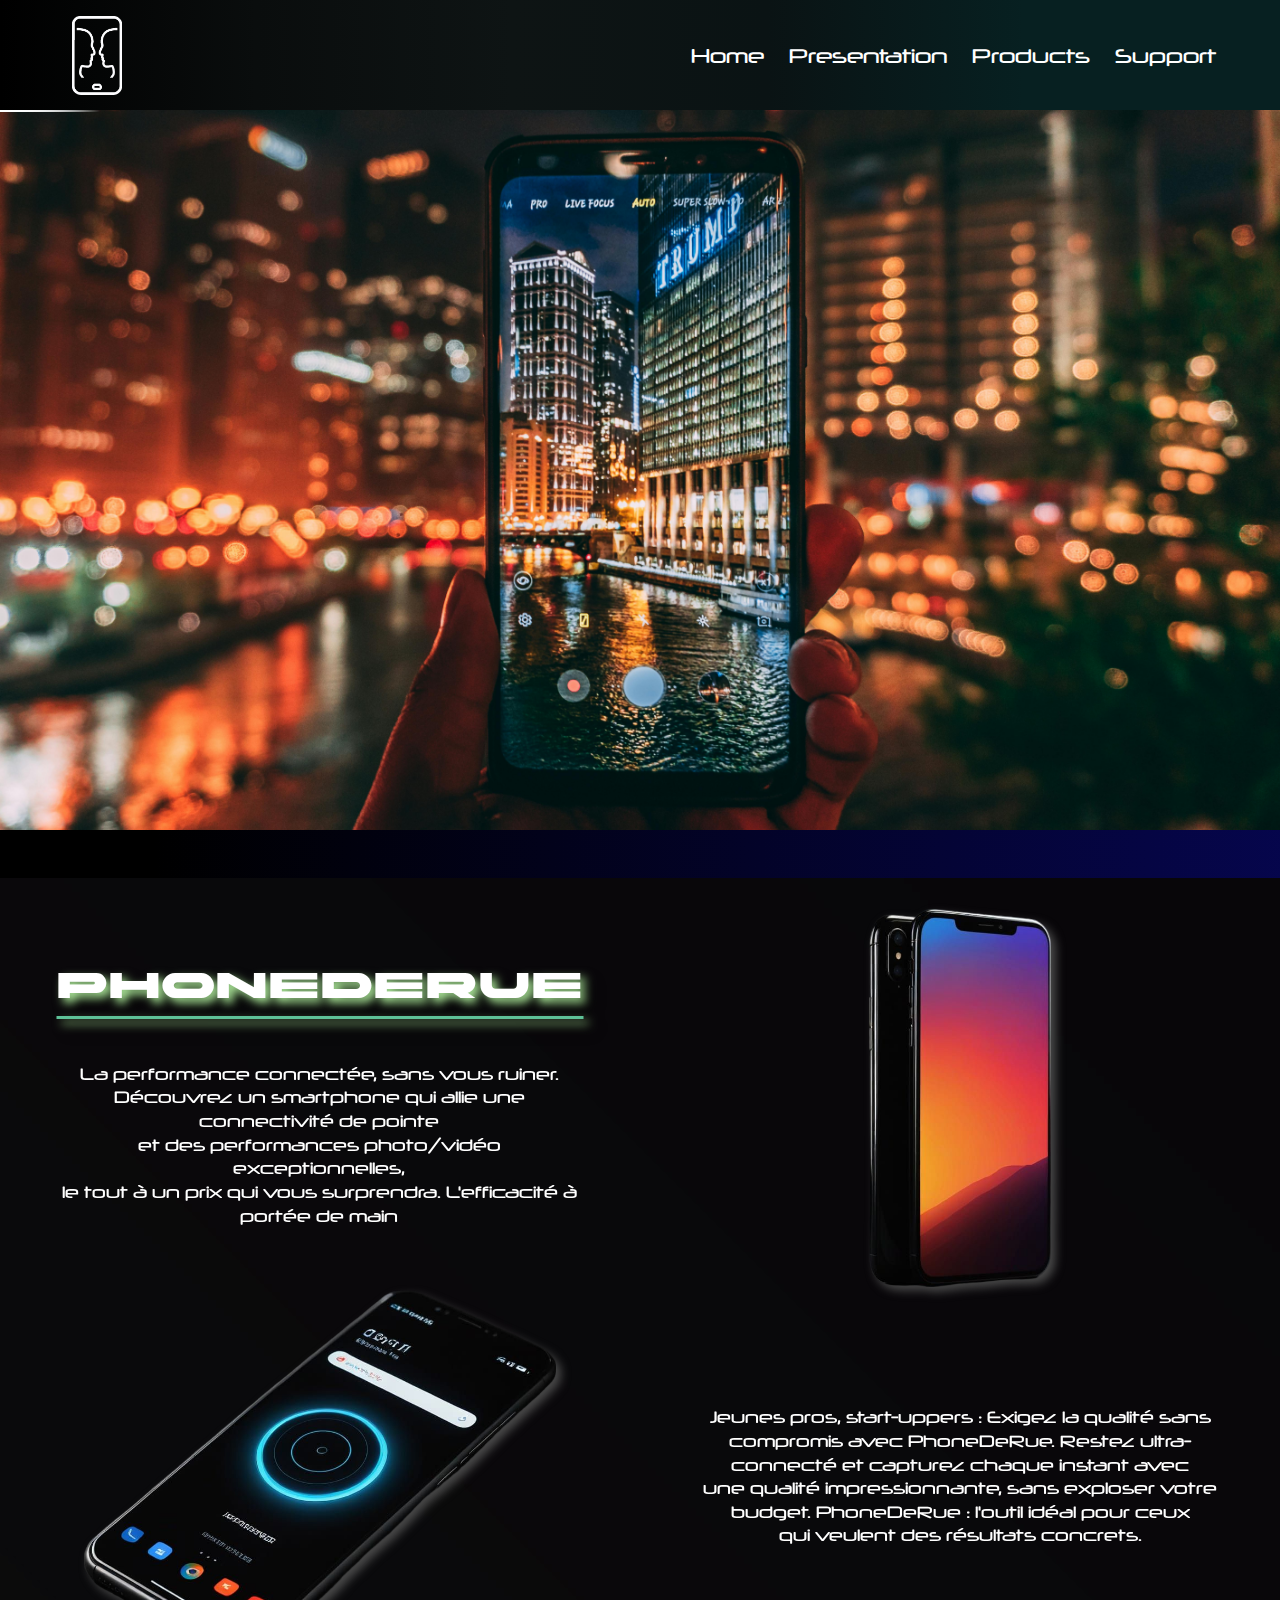
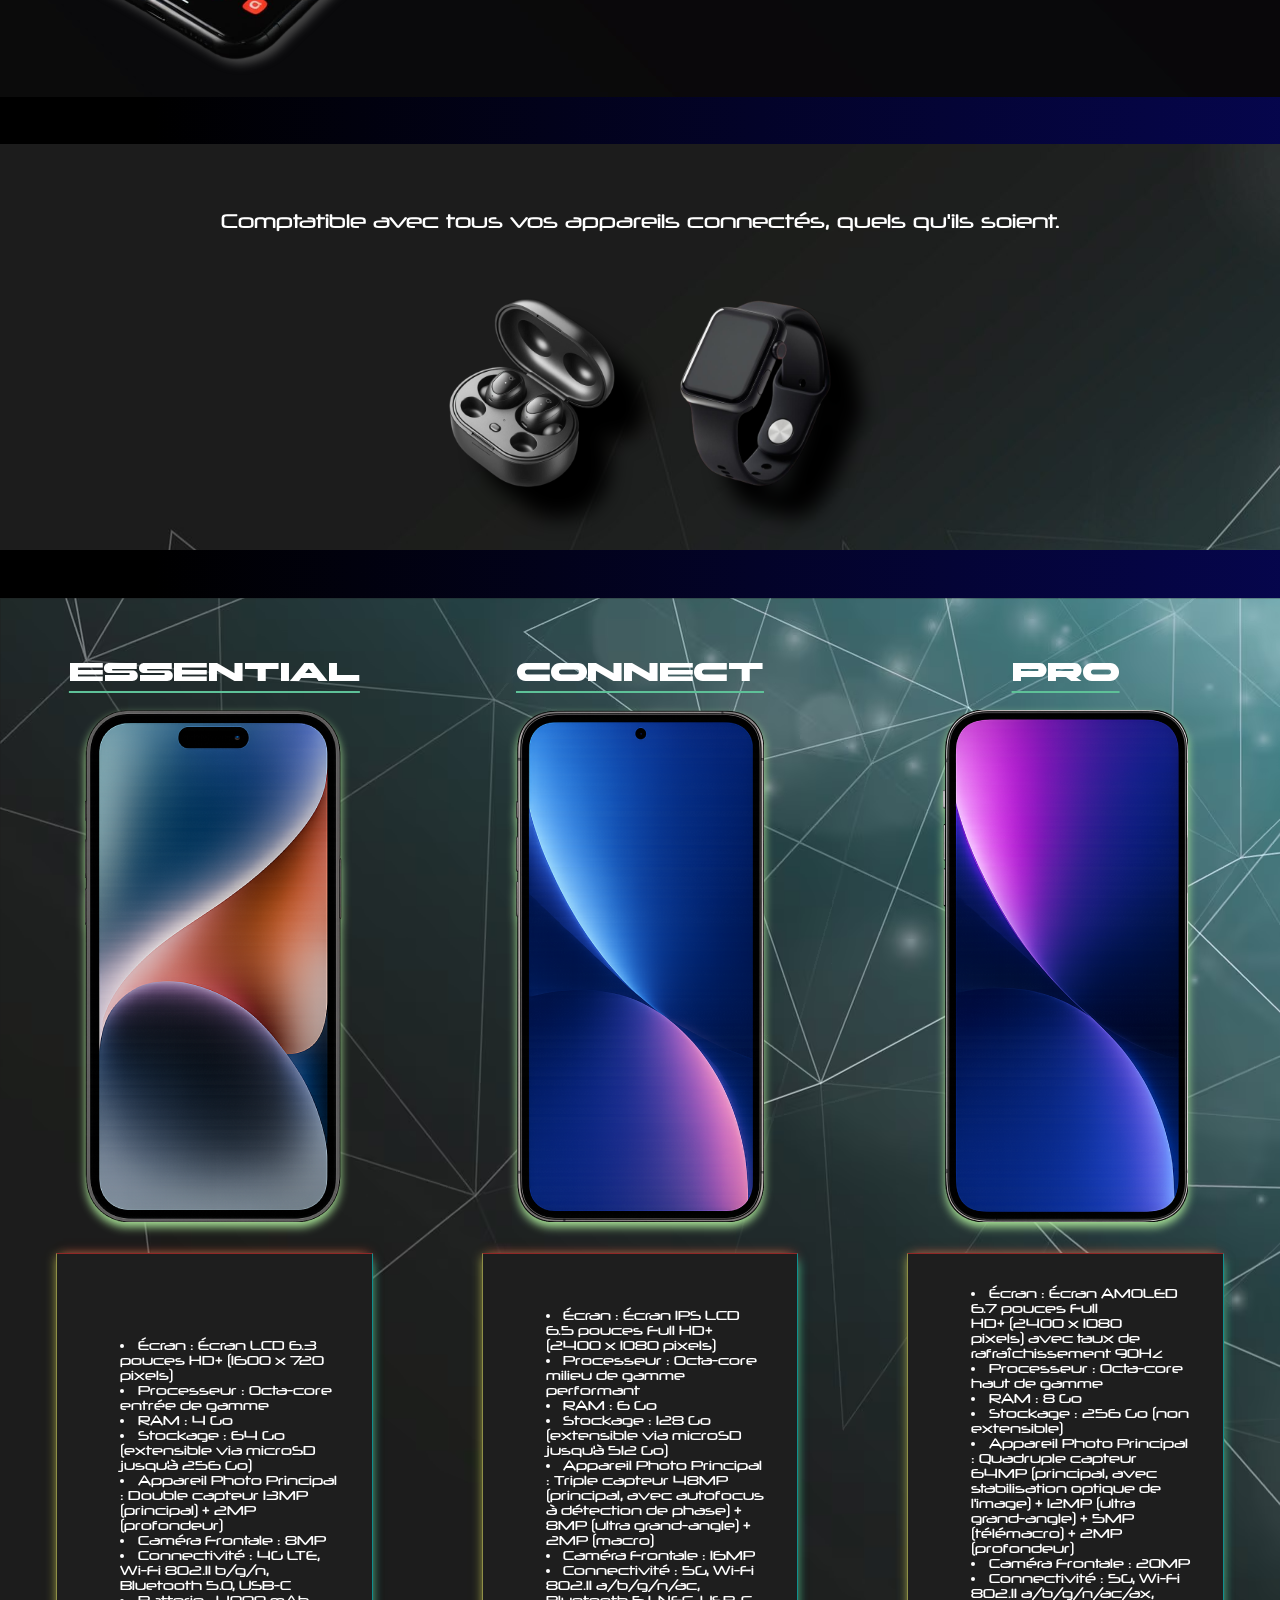
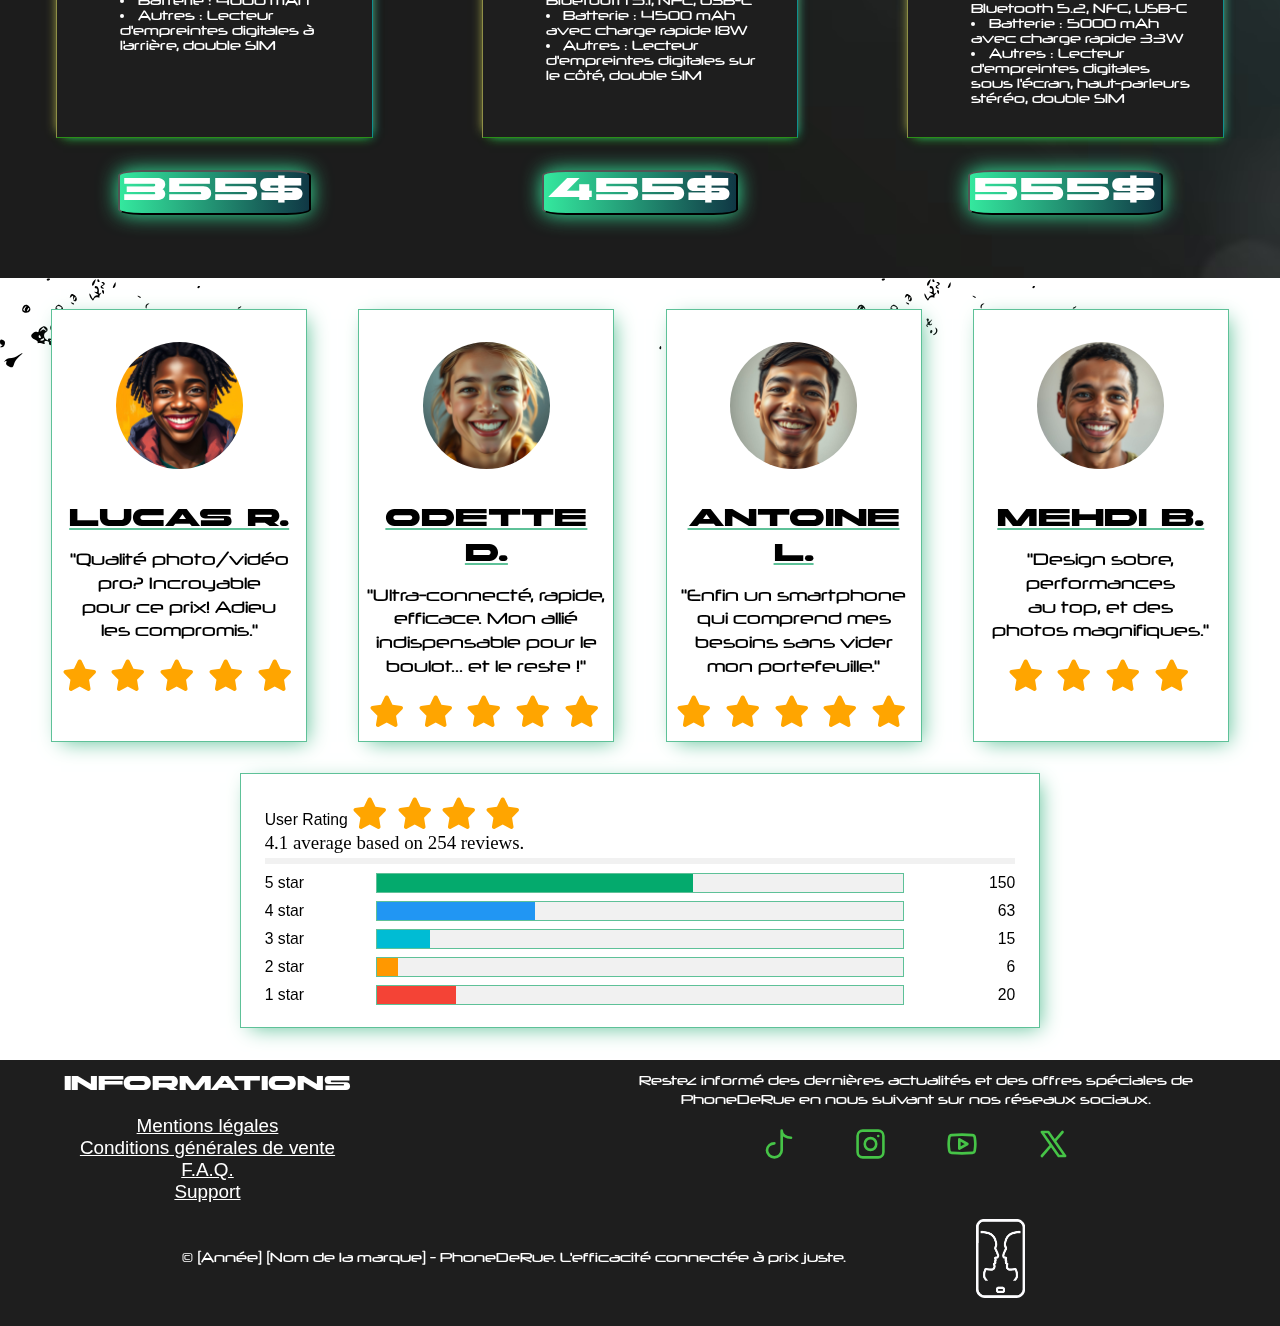
<file: index.html>
<!DOCTYPE html>
<html lang="en">
<head>
    <meta charset="UTF-8">
    <meta name="viewport" content="width=device-width, initial-scale=1.0">
    <title>SiteVitrineProjet</title>
    <link rel="icon" type="image/x-icon" href="./images/favicon.ico">
    <link rel="preconnect" href="https://fonts.googleapis.com">
    <link rel="preconnect" href="https://fonts.gstatic.com" crossorigin>
    <link href="https://fonts.googleapis.com/css2?family=Inter:ital,opsz,wght@0,14..32,100..900;1,14..32,100..900&family=Tinos&display=swap" rel="stylesheet">
    <link rel="stylesheet" href="https://cdnjs.cloudflare.com/ajax/libs/font-awesome/6.7.2/css/all.min.css" integrity="sha512-Evv84Mr4kqVGRNSgIGL/F/aIDqQb7xQ2vcrdIwxfjThSH8CSR7PBEakCr51Ck+w+/U6swU2Im1vVX0SVk9ABhg==" crossorigin="anonymous" referrerpolicy="no-referrer" />
    <link rel="stylesheet" href="https://cdnjs.cloudflare.com/ajax/libs/animate.css/4.1.1/animate.min.css"/>
    <link rel="stylesheet" href="fonts.css">
    <link rel="stylesheet" href="style.css">
    <link rel="stylesheet" href="fontstyle.css">
    <link rel="stylesheet" href="stylephone.css">
    <script src="burger.js"></script>
</head>
<body>

    <!--En tête de la page-->
    <header>
        <nav id="home">
            <img src="./images/logo_notext_white-r.png">
            <ul id="myLinks">
                <li><a href="#home">Home</a></li>
                <li><a href="#pres">Presentation</a></li>
                <li><a href="#prod">Products</a></li>
                <li><a href="" target="_blank">Support</a></li>
            </ul>   
            <a href="javascript:void(0);" class="icon" onclick="toggleHamburgerMenu()">
                <i class="fa fa-bars"></i>
            </a>
        </nav>
        <div class=head>
            <div class="shooting-star"></div>
            <div class="shooting-star"></div>
            <div class="shooting-star"></div>
            <div class="shooting-star"></div>
            <div class="shooting-star"></div>
            <div class="shooting-star"></div>
            <img src="./images/phone-bg.jpg">
        </div>
    </header>
    <div class="animationinterblock">
        <div>
            <div class="wave"></div>
            <div class="wave"></div>
            <div class="wave"></div>
        </div>
    </div>

    <!-- Section presentation (possiblement une grille) -->

    <section class="presentation" id="pres">
        <div class="textbox">
            <h1>PhoneDeRue</h1>
            <p> La performance connectée, sans vous ruiner.<br> Découvrez un smartphone qui allie une connectivité de pointe<br> et des performances photo/vidéo exceptionnelles,<br> le tout à un prix qui vous surprendra. L'efficacité à portée de main</p>
        </div>
        <img src="./images/frontphone_header_nobg-r.png" class="drop-shadow">
        <img src="./images/phone_front_nobg-r.png" class="drop-shadow">
        <p>Jeunes pros, start-uppers : Exigez la qualité sans<br> compromis avec PhoneDeRue. Restez ultra-<br>connecté et capturez chaque instant avec<br> une qualité impressionnante, sans exploser votre<br> budget. PhoneDeRue : l'outil idéal pour ceux<br> qui veulent des résultats concrets.</p>
    </section>
    <div class="animationinterblock">
        <div>
            <div class="wave"></div>
            <div class="wave"></div>
            <div class="wave"></div>
        </div>
    </div>

    <!-- Section périphériques -->

    <section class="peripherals">
        <p class="animate__animated animate__fadeInDownBig">Comptatible avec tous vos appareils connectés, quels qu'ils soient.</p>
        <div class="imgperipherals">
            <img src="./images/earbuds-r.png">
            <img src="./images/smartwatch-r.png">
        </div>
    </section>
    <div class="animationinterblock">
        <div>
            <div class="wave"></div>
            <div class="wave"></div>
            <div class="wave"></div>
        </div>
    </div>
    <!-- Section produits -->

    <section class="products" id="prod">
        <div class="prodpics">
            <figure>
                <figcaption>Essential</figcaption>
                <img src="./images/illu_phone-1-r.png" class="drop-shadow2">
            </figure>
            <div class="specblocks">
                <div class="specs">
                    <ul>
                        <li>Écran : Écran LCD 6.3 pouces HD+ (1600 x 720 pixels)</li>
                        <li>Processeur : Octa-core entrée de gamme</li>
                        <li>RAM : 4 Go</li>
                        <li>Stockage : 64 Go (extensible via microSD jusqu'à 256 Go)</li>
                        <li>Appareil Photo Principal : Double capteur 13MP (principal) + 2MP (profondeur)</li>
                        <li>Caméra Frontale : 8MP</li>
                        <li>Connectivité : 4G LTE, Wi-Fi 802.11 b/g/n, Bluetooth 5.0, USB-C</li>
                        <li>Batterie : 4000 mAh</li>
                        <li>Autres : Lecteur d'empreintes digitales à l'arrière, double SIM</li>
                    </ul>
                </div>
                <span class="top"></span>
                <span class="right"></span>
                <span class="bottom"></span>
                <span class="left"></span>
            </div>
            <div>
                <button class="cta">355$</button>
            </div>
        </div>
        <div class="prodpics">
            <figure>
                <figcaption>Connect</figcaption>
                <img src="./images/illu_phone-2-r.png" class="drop-shadow2">
            </figure>
            <div class="specblocks">
                <div class="specs">
                    <ul>
                        <li>Écran : Écran IPS LCD 6.5 pouces Full HD+ (2400 x 1080 pixels)</li>
                        <li>Processeur : Octa-core milieu de gamme performant</li>
                        <li>RAM : 6 Go</li>
                        <li>Stockage : 128 Go (extensible via microSD jusqu'à 512 Go)</li>
                        <li>Appareil Photo Principal : Triple capteur 48MP (principal, avec autofocus à détection de phase) + 8MP (ultra grand-angle) + 2MP (macro)</li>
                        <li>Caméra Frontale : 16MP</li>
                        <li>Connectivité : 5G, Wi-Fi 802.11 a/b/g/n/ac, Bluetooth 5.1, NFC, USB-C</li>
                        <li>Batterie : 4500 mAh avec charge rapide 18W</li>
                        <li>Autres : Lecteur d'empreintes digitales sur le côté, double SIM</li>
                    </ul>
                </div>
                <span class="top"></span>
                <span class="right"></span>
                <span class="bottom"></span>
                <span class="left"></span>
            </div>
            <div>
                <button class="cta">455$</button>
            </div>
        </div>
        <div class="prodpics">
            <figure>
                <figcaption>Pro</figcaption>
                <img src="./images/illu_phone-3-r.png" class="drop-shadow2">
            </figure>
            <div class="specblocks">
                <div class="specs">
                    <ul>
                        <li>Écran : Écran AMOLED 6.7 pouces Full HD+ (2400 x 1080 pixels) avec taux de rafraîchissement 90Hz</li>
                        <li>Processeur : Octa-core haut de gamme</li>
                        <li>RAM : 8 Go</li>
                        <li>Stockage : 256 Go (non extensible)</li>
                        <li>Appareil Photo Principal : Quadruple capteur 64MP (principal, avec stabilisation optique de l'image) + 12MP (ultra grand-angle) + 5MP (télémacro) + 2MP (profondeur)</li>
                        <li>Caméra Frontale : 20MP</li>
                        <li>Connectivité : 5G, Wi-Fi 802.11 a/b/g/n/ac/ax, Bluetooth 5.2, NFC, USB-C</li>
                        <li>Batterie : 5000 mAh avec charge rapide 33W</li>
                        <li>Autres : Lecteur d'empreintes digitales sous l'écran, haut-parleurs stéréo, double SIM</li>
                    </ul>
                </div>
                <span class="top"></span>
                <span class="right"></span>
                <span class="bottom"></span>
                <span class="left"></span>
            </div>
            <div>
                <button class="cta">555$</button>
            </div>
            
        </div>
    </section>
    <!--Notes / Avis -->
    <section class="notes">
        <div class="rating">
            <figure>
                <img src="./images/face-1.png" alt="">
                <figcaption></figcaption>
            </figure>
            <p class="name">Lucas R.</p>
            <p class="comment">"Qualité photo/vidéo pro? Incroyable pour ce prix! Adieu les compromis."</p>
            <div class="ratings">
                <span class="fa fa-star checked"></span>
                <span class="fa fa-star checked"></span>
                <span class="fa fa-star checked"></span>
                <span class="fa fa-star checked"></span>
                <span class="fa fa-star checked"></span>
            </div>
        </div>
        <div class="rating">
            <figure>
                <img src="./images/face-2.png" alt="">
                <figcaption></figcaption>
            </figure>
            <p class="name">Odette D.</p>
            <p class="comment">"Ultra-connecté, rapide, efficace. Mon allié indispensable pour le boulot... et le reste !"</p>
            <div class="ratings">
                <span class="fa fa-star checked"></span>
                <span class="fa fa-star checked"></span>
                <span class="fa fa-star checked"></span>
                <span class="fa fa-star checked"></span>
                <span class="fa fa-star checked"></span>
            </div>
        </div>
        <div class="rating">
            <figure>
                <img src="./images/face-3.png" alt="">
                <figcaption></figcaption>
            </figure>
            <p class="name">Antoine L.</p>
            <p class="comment">"Enfin un smartphone qui comprend mes besoins sans vider mon portefeuille."</p>
            <div class="ratings">
                <span class="fa fa-star checked"></span>
                <span class="fa fa-star checked"></span>
                <span class="fa fa-star checked"></span>
                <span class="fa fa-star checked"></span>
                <span class="fa fa-star checked"></span>
            </div>
        </div>
        <div class="rating">
            <figure>
                <img src="./images/face-4.png" alt="">
                <figcaption></figcaption>
            </figure>
            <p class="name">Mehdi B.</p>
            <p class="comment">"Design sobre, performances au top, et des photos magnifiques."</p>
            <div class="ratings">
                <span class="fa fa-star checked"></span>
                <span class="fa fa-star checked"></span>
                <span class="fa fa-star checked"></span>
                <span class="fa fa-star checked"></span>
            </div>
        </div>
    </section>
        <!--Bloc notes globales-->
    <section class="globalratings">
        <span class="heading">User Rating</span>
        <span class="fa fa-star checked"></span>
        <span class="fa fa-star checked"></span>
        <span class="fa fa-star checked"></span>
        <span class="fa fa-star checked"></span>
        <span class="fa fa-star"></span>
        <p>4.1 average based on 254 reviews.</p>
        <hr style="border:3px solid #f1f1f1">

        <div class="row">
        <div class="side">
            <div style="color: black;">5 star</div>
        </div>
        <div class="middle">
            <div class="bar-container">
            <div class="bar-5"></div>
            </div>
        </div>
        <div class="side right2">
            <div style="color: black;">150</div>
        </div>
        <div class="side">
            <div style="color: black;">4 star</div>
        </div>
        <div class="middle">
            <div class="bar-container">
            <div class="bar-4"></div>
            </div>
        </div>
        <div class="side right2">
            <div style="color: black;">63</div>
        </div>
        <div class="side">
            <div style="color: black;">3 star</div>
        </div>
        <div class="middle">
            <div class="bar-container">
            <div class="bar-3"></div>
            </div>
        </div>
        <div class="side right2">
            <div style="color: black;">15</div>
        </div>
        <div class="side">
            <div style="color: black;">2 star</div>
        </div>
        <div class="middle">
            <div class="bar-container">
            <div class="bar-2"></div>
            </div>
        </div>
        <div class="side right2">
            <div style="color: black;">6</div>
        </div>
        <div class="side">
            <div style="color: black;">1 star</div>
        </div>
        <div class="middle">
            <div class="bar-container">
            <div class="bar-1"></div>
            </div>
        </div>
        <div class="side right2">
            <div style="color: black;">20</div>
        </div>
        </div>
    </section>
    <!--Pied de page-->

    <footer>
        <div class="topfoot">
            <div class="infos">
                <p>Informations</p>
                <a href="">Mentions légales</a>
                <a href="">Conditions générales de vente</a>
                <a href="">F.A.Q.</a>
                <a href="">Support</a>
            </div>
            <div class="socials">
                <p>Restez informé des dernières actualités et des offres spéciales de PhoneDeRue en nous suivant sur nos réseaux sociaux.</p>
                <div class="logosocials">
                    <figure>
                        <a href=""><img src="./images/tiktok-social.svg" alt=""></a>
                    </figure>
                    <figure>
                        <a href=""><img src="./images/instagram-social.svg" alt=""></a>
                    </figure>
                    <figure>
                        <a href=""><img src="./images/youtube-video-social.svg" alt=""></a>
                    </figure>
                    <figure>
                        <a href=""><img src="./images/x-twitter.svg" alt=""></a>
                    </figure>
                </div>
            </div>
        </div>
        <div class="botfoot">
            <p>© [Année] [Nom de la marque] - PhoneDeRue. L'efficacité connectée à prix juste.</p>
            <figure>
                <img src="./images/logo_notext_white-r.png" alt="">
            </figure>
        </div>
    </footer>
</body>
</html>
</file>
<file: fonts.css>
@font-face {
    font-family: "Akony";
    src: url("./fonts/AKONY/AKONY.woff");
    src: url("./fonts/AKONY/AKONY.woff2");
    font-weight: 400 700;
  }

  @font-face {
    font-family: "Neuropol";
    src: url("./fonts/Neuropol/Neuropol.otf");
    font-weight: 400 700;
  }
</file>
<file: fontstyle.css>
* {
    color: white;
}

html {
    font-size: clamp(1.125rem, 0.8438rem + 1.4063vw, 2.25rem);
    font-family: sans-serif;
  }

h1 {
    font-family: "Akony", sans-serif;
    font-weight: 400;
    font-style: normal;
    letter-spacing: 2px;
    font-size: clamp(18px, 18px + 2vw, 36px);
    text-decoration: underline;
    text-decoration-color:#5EC198;
    text-underline-offset: 0.5em;
    margin-bottom: 10%;
}

li {
    font-family: "Neuropol", serif;
    font-weight: 400;
    font-style: normal;
    font-size: 0.6em;
}

figcaption {
    font-family: "Neuropol", serif;
    font-weight: 500;
    font-style: normal;
    font-size: 0.5em;
}

p{
    font-family: "Neuropol", serif;
    font-weight: 400;
    line-height: 1.5;
    font-size: clamp(0.6rem, 1vw, 2rem);
}

.presentation p, .textbox p {
    font-size: 0.5em;
    width: 35ch;
}

.prodpics figcaption {
    font-family: "Akony";
    text-decoration: underline;
    text-underline-offset: 0.4em;
    text-decoration-color:#5EC198;
    font-size: 0.8em;
    margin-bottom: 5%;
}

.specs ul li {
    font-size: 0.4rem;
}

.cta {
    font-family: "Akony";
    letter-spacing: 2px;
}

.name {
    font-family: "Akony", sans-serif;
    font-weight: 400;
    font-size: 0.75em;
    padding: 1% 0;
    color: black;
    text-decoration: underline;
    text-decoration-color: #5EC198;
}

.comment {
    font-size: 0.5em;
    color: black;
    padding: 0.2rem 0;
    text-wrap: balance;
    max-width: 65ch;
}

.globalratings {
    font-size: 0.5em;
}

.globalratings p {
    font-family: 'Times New Roman', Times, serif;
}

.infos p {
    font-family: "Akony", sans-serif;
    font-size: 0.6rem;
    padding-bottom: 5%;
}

.infos a {
    font-size: 0.6em;
}

.socials p{
    font-size: 0.4em;
    max-width: 50ch;
}

footer p {
    font-size: 0.4em;
    max-width: 65ch;
}
</file>
<file: stylephone.css>
@media (max-width: 800px){


    /* Menu hamburger */

    #myLinks {
        display: none;
    }

    .topnav a.icon {
        background: black;
        display: block;
        position: absolute;
        right: 0;
        top: 0;
    }

    .topnav a:hover {
        background-color: #ddd;
        color: black;
    }

    .icon {
        display: block;
        margin-right: 2em;
    }

      /* Partie présentation */

    .presentation {
        display: flex;
        flex-wrap: wrap;
        align-items: center;
        justify-content: center;
    }

    .presentation img{
        margin-bottom: 2em;
    }

    .presentation img:nth-child(2){
        display: none;
    }

    .textbox{
        display: flex;
        flex-wrap: wrap;
        justify-content: center;
        margin-bottom: 1em;
    }

    .textbox h1,
    .textbox p {
        text-align: center;
    }

    .products {
        flex-direction: column;
        align-items: center;
    }
    
    .prodpics {
        margin-bottom: 1.5em;
    }

    .prodpics figure figcaption{
        text-align: center;
        font-weight: 200;
    }

    .specblocks{
        display: none;
    }

    .rating:not(:first-child) {
        display: none;
    }

    .rating:first-child{
        display: flex;
        width: 50vw;
    }


  }
  
  @media (max-width: 450px) {
    .side, .middle {
      width: 100%;
    }
    /* Hide the right column on small screens */
    
    .right2 {
      display: none;
    }
  }
</file>
<file: style.css>
/* Reset CSS */
*,
*::before,
*::after {
  box-sizing: border-box;
}

* {
    margin: 0;
    padding: 0;
    font: inherit;
}

html {
  color-scheme: dark light;
}

body {
  min-height: 100vh;
  margin: 0;
  overflow-x: hidden;
}

img,
picture,
svg,
video {
  max-width: 100%;
}

h1,
h2,
h3,
h4,
h5,
h6 {
    text-wrap: balance;
}

p,
li,
figcaption {
    text-wrap: pretty;
    /* max-width: 65ch; */
}


/* Globals & variables */

img[src="./images/logo_notext_white-r.png"]{
    height: 2.5rem;
    width: auto;
    padding: 0 0.3rem;
    margin: 0.5em 2em;
    
}

.box-shadow {
  box-shadow:  10px 14px -4px 5px rgb(0, 0, 0);
}

.drop-shadow {
  filter: drop-shadow(rgb(73, 73, 73) 5px 5px 5px);
}

.drop-shadow2 {
  filter: drop-shadow(rgb(169, 228, 151) 0px 5px 5px);
}

/* Section Header */

header{
    display: flex;
    flex-direction: column;
    justify-content: center;
    width: 100%;
    overflow: hidden;
}

/* Section Nav bar */

nav {
    width: 100%;
    display: flex;
    position: relative;
    flex-direction: row;
    justify-content: space-between;
    align-items: center;
    background: #000000;
    background: linear-gradient(90deg,rgba(0, 0, 0, 1) 0%, rgba(10, 13, 13, 1) 20%, rgba(14, 20, 20, 1) 40%, rgba(10, 19, 20, 1) 60%, rgba(7, 32, 33, 1) 80%);

}

.icon {
  display: none;
}



nav ul {
    display: flex;
    list-style-type: none;
    gap: 25px;
    margin-right: 5vw;
}

li a {
    text-decoration: none;
}

/* ANIMATION CSS SHOOTING STARS */

.shooting-star {
    position: absolute;
    width: 100px;
    height: 2px;
    background: linear-gradient(90deg, white, transparent);
    animation: shoot 3s infinite ease-in;
  }
  
  .shooting-star:nth-child(1) {
    top: 20%;
    left: -100px;
    animation-delay: 0s;
  }
  
  .shooting-star:nth-child(2) {
    top: 35%;
    left: -100px;
    animation-delay: 1s;
  }
  
  .shooting-star:nth-child(3) {
    top: 50%;
    left: -100px;
    animation-delay: 2s;
  }
  
  @keyframes twinkle {
    0%,
    100% {
      opacity: 0.8;
    }
    50% {
      opacity: 0.4;
    }
  }
  
  @keyframes shoot {
    0% {
      transform: translateX(0) translateY(0) rotate(25deg);
      opacity: 1;
    }
    100% {
      transform: translateX(120vw) translateY(50vh) rotate(25deg);
      opacity: 0;
    }
  }
  
/* Head background + button) */

.head {
    display: flex;
    width: 100%;
    overflow: hidden;
    object-position: center;
    object-fit: contain;
    position: relative;
}

.head img {
    max-width: 100%;
}

/* Animation intersection */

.animationinterblock {
    background: linear-gradient(90deg,rgba(0, 0, 0, 1) 3%, rgba(9, 9, 121, 1) 38%, rgba(18, 154, 181, 1) 68%, rgba(0, 212, 255, 1) 100%);
    animation: gradient 15s ease infinite;
    background-size: 400% 400%;
    background-attachment: scroll;
    height: 1.5rem;
    overflow: auto;
    margin: auto;
    display: flex;
}

@keyframes gradient {
    0% {
        background-position: 0% 0%;
    }
    50% {
        background-position: 100% 100%;
    }
    100% {
        background-position: 0% 0%;
    }
}

.wave {
    background: rgb(255 255 255 / 25%);
    border-radius: 1000% 1000% 0 0;
    position: fixed;
    width: 200%;
    height: 12em;
    animation: wave 10s -3s linear infinite;
    transform: translate3d(0, 0, 0);
    opacity: 0.8;
    bottom: 0;
    left: 0;
    z-index: -1;
}

.wave:nth-of-type(2) {
    bottom: -1.25em;
    animation: wave 18s linear reverse infinite;
    opacity: 0.8;
}

.wave:nth-of-type(3) {
    bottom: -2.5em;
    animation: wave 20s -1s reverse infinite;
    opacity: 0.9;
}

@keyframes wave {
    2% {
        transform: translateX(1);
    }

    25% {
        transform: translateX(-25%);
    }

    50% {
        transform: translateX(-50%);
    }

    75% {
        transform: translateX(-25%);
    }

    100% {
        transform: translateX(1);
    }
}

/* Section Presentation */

.presentation {
    display: grid;
    grid-template-columns: 1fr 1fr;
    grid-template-rows: 1fr 1fr;
    justify-items: center;
    align-items: center;
    background-color: #1E1E1E;
    padding-top: 1rem;
    padding-bottom: 1rem;
    text-align: center;
    background-image: url(./images/bg_pres.jpg);
    object-fit: cover;
    background-position: left;
}

.textbox h1 {
  filter: drop-shadow(rgb(169, 228, 151) 5px 5px 5px)
          drop-shadow(rgb(0, 0, 0) 5px 5px 5px);
}

.presentation img {
    height: 12em;
}

/* Section Peripherals */

.peripherals {
    display: flex;
    flex-direction: column;
    align-items: center;
    text-align: center;
    background-color: #1E1E1E;
    padding-top: 2em;
    background-image: url(./images/peripherals_bg.png);
    object-fit: contain;
}

.imgperipherals {
    display: flex;
    justify-content: center;
    width: 100%;
    padding: 2em 0;
    gap: 5%;
}

.imgperipherals img{
  height: 6rem;
  filter: drop-shadow(rgb(0, 0, 0) 1rem 1rem 10px);
}

/*Section Products */

.products {
    display: flex;
    justify-content: space-evenly;
    align-content: flex-start;
    width: 100%;
    background-color: #1E1E1E;
    padding: 2em 0;
    background-image: url(./images/product_bg_mirror.png);
    object-fit: contain;
    background-repeat: no-repeat;
}

.prodpics {
    display: flex;
    flex-direction: column;
    align-content: center;
    justify-items: center;
    text-align: center;
    width: 33%;
}

.prodpics img:hover {
  transform: scale(1.05);
  transition: transform 0.3s ease-in-out;
}

figure {
    display: flex;
    flex-direction: column;
    align-items: center;
    text-align: center;
}

figcaption {
    display: table-caption;
    caption-side: top;
    text-align: center;
}

.specs{
    display: flex;
    flex-direction: column;
    align-content: center;
}

.specs ul {
    display: flex;
    flex-direction: column;
    text-align: left;
    padding-left: 1rem;
    list-style-position: inside;
}

.cta {
  background-image: linear-gradient(to right, #34e89e 0%, #0f3443  51%, #34e89e  100%)
}

.cta {
  text-align: center;
  margin: 1em 0 0 0;
  padding: 0.1em;
  width: auto;
  background-color: #ff9800;
  border-radius: 12.5%;
  border-color: black;
  text-transform: uppercase;
  transition: 0.5s;
  background-size: 200% auto;
  box-shadow: 0 0 20px #34e89e;
}

.cta:hover {
  background-position: right center; /* change the direction of the change here */
  color: #fff;
  text-decoration: none;
  transform: scale(1.05);
  transition: transform 0.3s ease-in-out
}

/* Animation block specs */

.specblocks {
    height: 100%;
    width: 75%;
    margin-top: 1em;
    position: relative;
    color: #ffffff;
    background-color: #1E1E1E;
    overflow: hidden;
    border-top: 1px solid rgba(255, 49, 49, 0.5);
    border-right: 1px solid rgba(0, 255, 255, 0.5);
    border-bottom: 1px solid rgba(57, 255, 20, 0.5);
    border-left: 1px solid rgba(255, 255, 113, 0.5);
    font-family: sans-serif;
    display: flex;
    flex-direction: column;
    justify-content: space-around;
    align-self: center;
    padding: 1em;
    outline: 5px solid transparent;
    box-shadow: 2px -5px 10px -5px rgba(255, 49, 49, 0.5),
                5px 2px 10px -5px rgba(0, 255, 255, 0.5),
                2px 5px 10px -5px rgba(57, 255, 20, 0.5),
                -5px -2px 10px -5px rgba(255, 255, 113, 0.5);
  }

 .specblocks span {
    position: absolute;
    border-radius: 100vmax;
  }
  
  .top {
    top: 0;
    left: 0;
    width: 0;
    height: 5px;
    background: linear-gradient(
      90deg,
      transparent 50%,
      rgba(255, 49, 49, 0.5),
      rgb(255, 49, 49)
    );
  }
  
  .bottom {
    right: 0;
    bottom: 0;
    height: 5px;
    background: linear-gradient(
      90deg,
      rgb(57, 255, 20),
      rgba(57, 255, 20, 0.5),
      transparent 50%
    );
  }
  
  .right {
    top: 0;
    right: 0;
    width: 5px;
    height: 0;
    background: linear-gradient(
      180deg,
      transparent 30%,
      rgba(0, 255, 255, 0.5),
      rgb(0, 255, 255)
    );
  }
  
  .left {
    left: 0;
    bottom: 0;
    width: 5px;
    height: 0;
    background: linear-gradient(
      180deg,
      rgb(255, 255, 113),
      rgba(255, 255, 113, 0.5),
      transparent 70%
    );
  }
  
  .top {
    animation: animateTop 3s ease-in-out infinite;
  }
  
  .bottom {
    animation: animateBottom 3s ease-in-out infinite;
  }
  
  .right {
    animation: animateRight 3s ease-in-out infinite;
  }
  
  .left {
    animation: animateLeft 3s ease-in-out infinite;
  }
  
  @keyframes animateTop {
    25% {
      width: 100%;
      opacity: 1;
    }
  
    30%,
    100% {
      opacity: 0;
    }
  }
  
  @keyframes animateBottom {
    0%,
    50% {
      opacity: 0;
      width: 0;
    }
  
    75% {
      opacity: 1;
      width: 100%;
    }
  
    76%,
    100% {
      opacity: 0;
    }
  }
  
  @keyframes animateRight {
    0%,
    25% {
      opacity: 0;
      height: 0;
    }
  
    50% {
      opacity: 1;
      height: 100%;
    }
  
    55%,
    100% {
      height: 100%;
      opacity: 0;
    }
  }
  
  @keyframes animateLeft {
    0%,
    75% {
      opacity: 0;
      bottom: 0;
      height: 0;
    }
  
    100% {
      opacity: 1;
      height: 100%;
    }
  }
  

/*Section ratings*/

.notes{
  padding: 1em 0;
  display: flex;
  justify-content: space-evenly;
  text-align: center;
  width: 100%;
  overflow: hidden;
  background-image: url(./images/bg_ratings.svg);
  object-fit: fill;
  flex-wrap: wrap;
}

.rating{
  display: flex;
  flex-direction: column;
  align-items: center;
  border: 1px solid #5EC198;
  background-color: white;
  width: 20%;
  min-width: min-content;
  height: auto;
  box-shadow: 5px 5px 20px -5px #5EC198;
}

.ratings{
  align-self: center;
  justify-content: bottom;
  padding: 10px 0;
}

.rating p{
  max-width: 17ch;
}

.rating figure {
  justify-content: center;
  align-self: center;
}

.rating figure img{
  border-radius: 50%;
  width: 50%;
  margin: 1em;
  align-self: center;
}
/* Global rating board */

.globalratings{
  display: block;
  max-width: 800px; /* Max width */
  margin: 0 auto;
  border: 1px solid #5EC198;
  padding: 1.5em;
  box-shadow: 5px 5px 20px -5px #5EC198;
}

.globalratings p{
  color: black;
}

.heading{
  color: black;
}

.fa {
  display: inline-block;
  font-size: 1rem;
  margin-right: 5px;
}

.checked {
  color: orange;
}

/* Three column layout */
.side {
  float: left;
  width: 15%;
  margin-top: 10px;
  color: black;
}

.middle {
  float: left;
  width: 70%;
  margin-top: 10px;
}

/* Place text to the right */
.right2 {
  text-align: right;
  color: black;
}

/* Clear floats after the columns */
.row:after {
  content: "";
  display: table;
  clear: both;
}

/* The bar container */
.bar-container {
  width: 100%;
  background-color: #f1f1f1;
  text-align: center;
  color: white;
  outline: 1px solid #5EC198;
}

/* Individual bars */
.bar-5 {width: 60%; height: 18px; background-color: #04AA6D;}
.bar-4 {width: 30%; height: 18px; background-color: #2196F3;}
.bar-3 {width: 10%; height: 18px; background-color: #00bcd4;}
.bar-2 {width: 4%; height: 18px; background-color: #ff9800;}
.bar-1 {width: 15%; height: 18px; background-color: #f44336;}

/* Responsive layout - make the columns stack on top of each other instead of next to each other */

@media (max-width: 400px) {
  .side, .middle {
    width: 100%;
  }
  /* Hide the right column on small screens */
  
  .right {
    display: none;
  }
}
/* Footer */

footer {
  display: flex;
  flex-direction: column;
  text-align: center;
  padding: 1% 5% 1% 5%;
  background-color: #1E1E1E;
  margin-top: 1em;
}

.topfoot {
  display: flex;
  justify-content: space-between;
}

.infos{
  display: flex;
  flex-direction: column;
}

.socials{
  display: flex;
  flex-direction: column;
  align-items: center;
}

.logosocials{
  display: flex;
  align-items: center;
  justify-content: center;
  gap: 10%;
  width: 100%;
  margin-top: 3%;
}

.logosocials figure img{
  height: 1rem;
}

.botfoot{
  display: flex;
  justify-content: center;
  align-items: center;
  gap: 5%;
  text-wrap: nowrap;
}

.botfoot img{
  height: 2.5rem;
}
</file>
